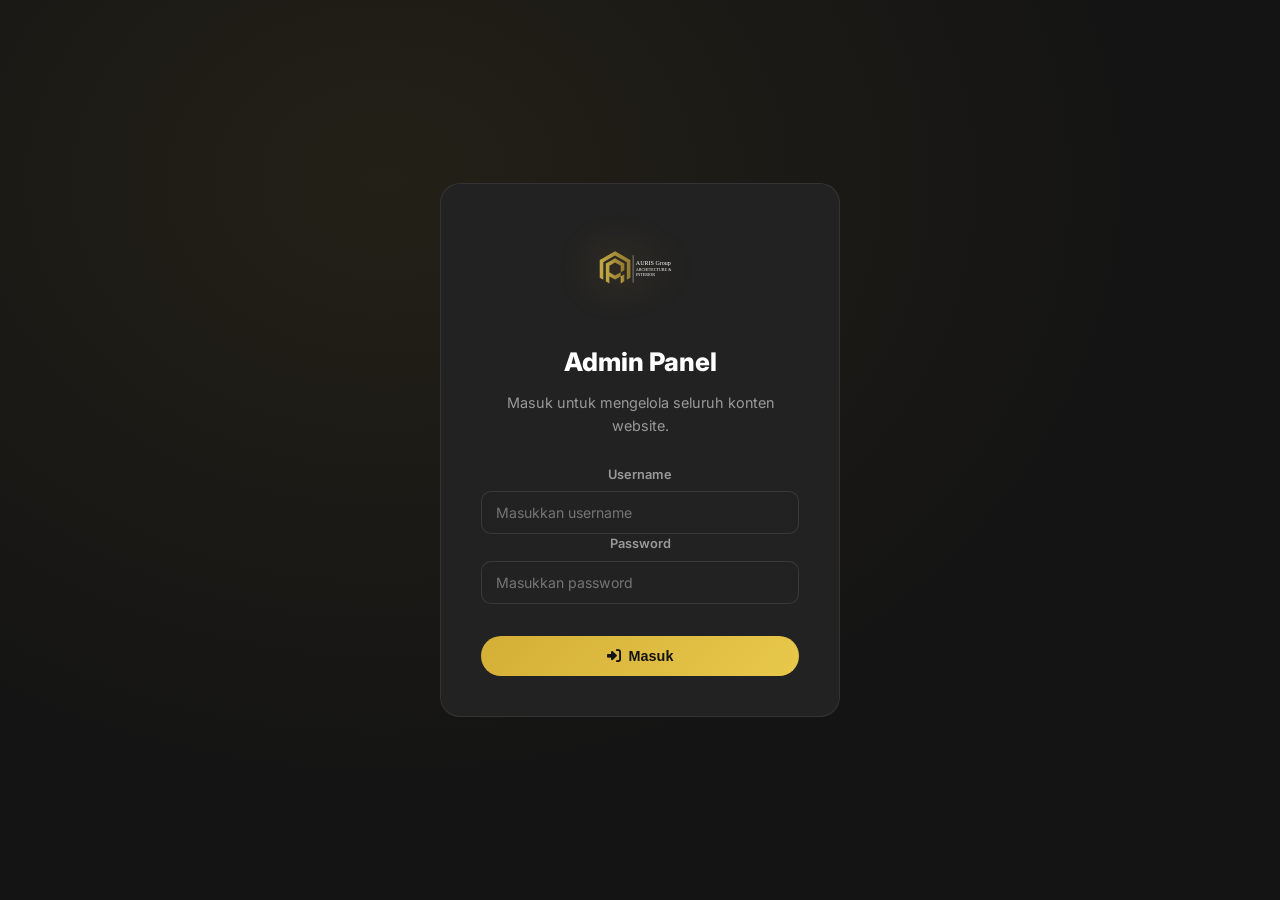
<file: admin/index.html>
<!DOCTYPE html>
<html lang="id">
<head>
    <meta charset="UTF-8">
    <meta name="viewport" content="width=device-width, initial-scale=1.0">
    <title>Admin Panel — AURIS Group</title>
    <link rel="preconnect" href="https://fonts.googleapis.com">
    <link rel="preconnect" href="https://fonts.gstatic.com" crossorigin>
    <link href="https://fonts.googleapis.com/css2?family=Inter:wght@300;400;500;600;700;800&display=swap" rel="stylesheet">
    <link rel="stylesheet" href="https://cdnjs.cloudflare.com/ajax/libs/font-awesome/6.5.0/css/all.min.css">
    <link rel="stylesheet" href="admin.css">
</head>
<body>
    <!-- LOGIN -->
    <div id="loginScreen" class="login-screen">
        <div class="login-card">
            <img src="../logo.svg" alt="AURIS Group" class="login-logo">
            <h1>Admin Panel</h1>
            <p>Masuk untuk mengelola seluruh konten website.</p>
            <form id="loginForm">
                <div class="form-group">
                    <label for="userInput">Username</label>
                    <input type="text" id="userInput" placeholder="Masukkan username" autocomplete="username">
                </div>
                <div class="form-group">
                    <label for="passInput">Password</label>
                    <input type="password" id="passInput" placeholder="Masukkan password" autocomplete="current-password">
                </div>
                <p id="loginError" class="login-error"></p>
                <button type="submit" class="btn-primary btn-full">
                    <i class="fas fa-right-to-bracket"></i>
                    <span>Masuk</span>
                </button>
            </form>
        </div>
    </div>

    <!-- DASHBOARD -->
    <div id="dashboard" class="dashboard hidden">
        <aside class="sidebar">
            <div class="sidebar-brand">
                <img src="../logo.svg" alt="AURIS Group">
                <span>Admin Panel</span>
            </div>
            <nav id="sidebarNav" class="sidebar-nav"></nav>
            <div class="sidebar-footer">
                <a href="../index.html" target="_blank" class="side-footer-link">
                    <i class="fas fa-eye"></i><span>Lihat Situs</span>
                </a>
                <button id="logoutBtn" class="side-footer-link">
                    <i class="fas fa-arrow-right-from-bracket"></i><span>Keluar</span>
                </button>
            </div>
        </aside>

        <main class="main">
            <header class="topbar">
                <h1 id="sectionTitle">Dashboard</h1>
                <div class="topbar-actions">
                    <span id="saveStatus" class="save-status">Tersimpan</span>
                    <button type="button" class="btn-primary btn-sm" id="publishBtn" title="Kirim data.json ke GitHub (auto-deploy)">
                        <i class="fas fa-cloud-arrow-up"></i><span>Publish ke Website</span>
                    </button>
                    <a href="../index.html" target="_blank" class="btn-outline btn-sm">
                        <i class="fas fa-eye"></i><span>Preview Situs</span>
                    </a>
                </div>
            </header>
            <div id="contentArea" class="content-area"></div>
        </main>
    </div>

    <!-- Datalist saran ikon Font Awesome -->
    <datalist id="iconList">
        <option value="fas fa-building"></option>
        <option value="fas fa-couch"></option>
        <option value="fas fa-bolt"></option>
        <option value="fas fa-water"></option>
        <option value="fas fa-calendar-star"></option>
        <option value="fas fa-drafting-compass"></option>
        <option value="fas fa-hard-hat"></option>
        <option value="fas fa-home"></option>
        <option value="fas fa-briefcase"></option>
        <option value="fas fa-laptop-house"></option>
        <option value="fas fa-mug-hot"></option>
        <option value="fas fa-coffee"></option>
        <option value="fas fa-tree"></option>
        <option value="fas fa-project-diagram"></option>
        <option value="fas fa-handshake"></option>
        <option value="fas fa-user-tie"></option>
        <option value="fas fa-map-marker-alt"></option>
        <option value="fas fa-envelope"></option>
        <option value="fas fa-clock"></option>
        <option value="fas fa-phone"></option>
        <option value="fas fa-phone-alt"></option>
        <option value="fas fa-star"></option>
        <option value="fas fa-check-circle"></option>
        <option value="fas fa-users"></option>
        <option value="fas fa-tools"></option>
        <option value="fab fa-whatsapp"></option>
        <option value="fab fa-instagram"></option>
        <option value="fab fa-facebook-f"></option>
        <option value="fab fa-tiktok"></option>
        <option value="fab fa-youtube"></option>
    </datalist>
    <datalist id="anchorList">
        <option value="#home"></option>
        <option value="#about"></option>
        <option value="#services"></option>
        <option value="#projects"></option>
        <option value="#testimonials"></option>
        <option value="#contact"></option>
        <option value="#"></option>
    </datalist>

    <script src="../data.js"></script>
    <script src="admin.js"></script>
</body>
</html>
</file>
<file: admin/admin.css>
/* ===== ADMIN BASE ===== */
*, *::before, *::after {
    margin: 0;
    padding: 0;
    box-sizing: border-box;
}

:root {
    --primary: #D4AF37;
    --primary-dark: #b8962e;
    --dark: #141414;
    --dark-2: #1a1a1a;
    --dark-3: #222222;
    --dark-4: #2e2e2e;
    --gray: #6b6b6b;
    --gray-light: #9a9a9a;
    --white: #ffffff;
    --danger: #e05252;
    --green: #25D366;
    --radius: 12px;
    --transition: all 0.25s cubic-bezier(0.4, 0, 0.2, 1);
}

body {
    font-family: 'Inter', -apple-system, BlinkMacSystemFont, sans-serif;
    background: var(--dark);
    color: var(--white);
    line-height: 1.6;
    min-height: 100vh;
}

.hidden { display: none !important; }

button { cursor: pointer; }

a { text-decoration: none; color: inherit; }

/* ===== LOGIN ===== */
.login-screen {
    position: fixed;
    inset: 0;
    display: flex;
    align-items: center;
    justify-content: center;
    background:
        radial-gradient(ellipse at 30% 20%, rgba(212, 175, 55, 0.08) 0%, transparent 60%),
        var(--dark);
    z-index: 1000;
    padding: 20px;
}

.login-card {
    width: 100%;
    max-width: 400px;
    background: var(--dark-3);
    border: 1px solid rgba(255, 255, 255, 0.08);
    border-radius: 20px;
    padding: 40px;
    text-align: center;
}

.login-logo {
    height: 90px;
    width: auto;
    margin-bottom: 20px;
    filter: drop-shadow(0 0 20px rgba(212, 175, 55, 0.35));
}

.login-card h1 {
    font-size: 1.6rem;
    font-weight: 800;
    margin-bottom: 8px;
}

.login-card > p {
    color: var(--gray-light);
    font-size: 0.9rem;
    margin-bottom: 28px;
}

.login-error {
    color: var(--danger);
    font-size: 0.85rem;
    min-height: 20px;
    margin-bottom: 12px;
}

/* ===== BUTTONS ===== */
.btn-primary {
    display: inline-flex;
    align-items: center;
    justify-content: center;
    gap: 8px;
    padding: 12px 24px;
    background: linear-gradient(135deg, var(--primary) 0%, #e8c84a 100%);
    color: var(--dark);
    font-weight: 700;
    font-size: 0.9rem;
    border-radius: 50px;
    border: none;
    transition: var(--transition);
}

.btn-primary:hover {
    transform: translateY(-2px);
    box-shadow: 0 8px 25px rgba(212, 175, 55, 0.35);
}

.btn-outline {
    display: inline-flex;
    align-items: center;
    justify-content: center;
    gap: 8px;
    padding: 10px 20px;
    border: 1px solid rgba(255, 255, 255, 0.2);
    color: var(--white);
    background: transparent;
    font-weight: 600;
    font-size: 0.85rem;
    border-radius: 50px;
    transition: var(--transition);
}

.btn-outline:hover {
    border-color: var(--primary);
    color: var(--primary);
}

.btn-danger {
    display: inline-flex;
    align-items: center;
    justify-content: center;
    gap: 8px;
    padding: 10px 20px;
    background: rgba(224, 82, 82, 0.12);
    border: 1px solid rgba(224, 82, 82, 0.4);
    color: var(--danger);
    font-weight: 600;
    font-size: 0.85rem;
    border-radius: 50px;
    transition: var(--transition);
}

.btn-danger:hover {
    background: var(--danger);
    color: var(--white);
}

.btn-sm {
    padding: 8px 16px;
    font-size: 0.8rem;
}

.btn-full {
    width: 100%;
}

.btn-add {
    display: inline-flex;
    align-items: center;
    gap: 8px;
    padding: 10px 20px;
    background: var(--primary);
    color: var(--dark);
    font-weight: 700;
    font-size: 0.85rem;
    border: none;
    border-radius: 50px;
    transition: var(--transition);
}

.btn-add:hover {
    background: var(--primary-dark);
    transform: translateY(-2px);
}

/* ===== DASHBOARD LAYOUT ===== */
.dashboard {
    display: flex;
    min-height: 100vh;
}

.sidebar {
    width: 250px;
    min-width: 250px;
    background: var(--dark-2);
    border-right: 1px solid rgba(255, 255, 255, 0.06);
    display: flex;
    flex-direction: column;
    position: sticky;
    top: 0;
    height: 100vh;
    overflow-y: auto;
}

.sidebar-brand {
    display: flex;
    align-items: center;
    gap: 12px;
    padding: 20px;
    border-bottom: 1px solid rgba(255, 255, 255, 0.06);
}

.sidebar-brand img {
    height: 42px;
    width: auto;
}

.sidebar-brand span {
    font-weight: 800;
    font-size: 1rem;
    letter-spacing: 0.5px;
}

.sidebar-nav {
    flex: 1;
    padding: 16px 12px;
    display: flex;
    flex-direction: column;
    gap: 4px;
    overflow-y: auto;
}

.side-link {
    display: flex;
    align-items: center;
    gap: 12px;
    width: 100%;
    padding: 12px 16px;
    background: transparent;
    border: none;
    border-radius: 10px;
    color: var(--gray-light);
    font-family: 'Inter', sans-serif;
    font-size: 0.88rem;
    font-weight: 500;
    text-align: left;
    transition: var(--transition);
}

.side-link i {
    width: 18px;
    text-align: center;
    font-size: 0.95rem;
}

.side-link:hover {
    background: var(--dark-3);
    color: var(--white);
}

.side-link.active {
    background: rgba(212, 175, 55, 0.12);
    color: var(--primary);
}

.sidebar-footer {
    padding: 16px 12px;
    border-top: 1px solid rgba(255, 255, 255, 0.06);
    display: flex;
    flex-direction: column;
    gap: 4px;
}

.side-footer-link {
    display: flex;
    align-items: center;
    gap: 12px;
    width: 100%;
    padding: 10px 16px;
    background: transparent;
    border: none;
    border-radius: 10px;
    color: var(--gray-light);
    font-family: 'Inter', sans-serif;
    font-size: 0.85rem;
    font-weight: 500;
    text-align: left;
    transition: var(--transition);
}

.side-footer-link:hover {
    background: var(--dark-3);
    color: var(--primary);
}

.main {
    flex: 1;
    min-width: 0;
    display: flex;
    flex-direction: column;
}

.topbar {
    display: flex;
    align-items: center;
    justify-content: space-between;
    gap: 16px;
    padding: 18px 32px;
    background: rgba(20, 20, 20, 0.92);
    backdrop-filter: blur(10px);
    border-bottom: 1px solid rgba(255, 255, 255, 0.06);
    position: sticky;
    top: 0;
    z-index: 10;
}

.topbar h1 {
    font-size: 1.3rem;
    font-weight: 800;
}

.topbar-actions {
    display: flex;
    align-items: center;
    gap: 14px;
}

.save-status {
    font-size: 0.8rem;
    color: var(--green);
    display: inline-flex;
    align-items: center;
    gap: 6px;
}

.save-status.flash {
    animation: status-flash 0.8s ease;
}

@keyframes status-flash {
    0% { transform: scale(1.25); opacity: 0.6; }
    100% { transform: scale(1); opacity: 1; }
}

.content-area {
    padding: 32px;
    max-width: 1100px;
    width: 100%;
    margin: 0 auto;
}

/* ===== CARDS ===== */
.card {
    background: var(--dark-2);
    border: 1px solid rgba(255, 255, 255, 0.06);
    border-radius: 16px;
    padding: 28px;
    margin-bottom: 24px;
}

.card-head {
    display: flex;
    align-items: center;
    justify-content: space-between;
    gap: 16px;
    margin-bottom: 20px;
    flex-wrap: wrap;
}

.card-title {
    font-size: 1.05rem;
    font-weight: 700;
    display: flex;
    align-items: center;
    gap: 10px;
}

.card-title i {
    color: var(--primary);
}

.count-badge {
    background: rgba(212, 175, 55, 0.15);
    color: var(--primary);
    font-size: 0.75rem;
    font-weight: 700;
    padding: 2px 10px;
    border-radius: 50px;
}

.card-note {
    color: var(--gray);
    font-size: 0.85rem;
    margin-bottom: 16px;
}

.card-note code {
    background: var(--dark-4);
    padding: 2px 6px;
    border-radius: 4px;
    color: var(--primary);
}

.empty-msg {
    color: var(--gray);
    font-size: 0.88rem;
    font-style: italic;
    text-align: center;
    padding: 20px 0;
}

/* ===== FORMS ===== */
.fields-grid {
    display: grid;
    grid-template-columns: repeat(2, 1fr);
    gap: 18px;
}

.form-group {
    display: flex;
    flex-direction: column;
    gap: 6px;
}

.form-group.full {
    grid-column: 1 / -1;
}

.form-group label {
    font-size: 0.8rem;
    font-weight: 600;
    color: var(--gray-light);
}

.form-group input,
.form-group select,
.form-group textarea {
    width: 100%;
    padding: 12px 14px;
    background: var(--dark-3);
    border: 1px solid rgba(255, 255, 255, 0.1);
    border-radius: 10px;
    color: var(--white);
    font-size: 0.88rem;
    font-family: 'Inter', sans-serif;
    transition: var(--transition);
    outline: none;
}

.form-group input:focus,
.form-group select:focus,
.form-group textarea:focus {
    border-color: var(--primary);
    box-shadow: 0 0 0 3px rgba(212, 175, 55, 0.12);
}

.form-group textarea {
    resize: vertical;
    min-height: 90px;
}

.form-group select {
    appearance: none;
    background-image: url("data:image/svg+xml,%3Csvg xmlns='http://www.w3.org/2000/svg' width='12' height='12' viewBox='0 0 12 12'%3E%3Cpath fill='%239a9a9a' d='M6 8L1 3h10z'/%3E%3C/svg%3E");
    background-repeat: no-repeat;
    background-position: right 14px center;
    padding-right: 36px;
}

.field-help {
    font-size: 0.75rem;
    color: var(--gray);
}

.icon-input {
    display: flex;
    align-items: center;
    gap: 10px;
}

.icon-input input {
    flex: 1;
}

.icon-preview {
    width: 42px;
    height: 42px;
    min-width: 42px;
    background: var(--dark-4);
    border: 1px solid rgba(255, 255, 255, 0.1);
    border-radius: 10px;
    display: flex;
    align-items: center;
    justify-content: center;
    color: var(--primary);
    font-size: 1.1rem;
}

/* ===== IMAGE INPUT ===== */
.image-input {
    display: flex;
    flex-direction: column;
    gap: 10px;
}

.image-preview-box {
    width: 100%;
    height: 190px;
    background: var(--dark-3);
    border: 2px dashed rgba(255, 255, 255, 0.15);
    border-radius: 12px;
    display: flex;
    align-items: center;
    justify-content: center;
    overflow: hidden;
}

.image-preview-box img {
    width: 100%;
    height: 100%;
    object-fit: cover;
    display: block;
}

.image-preview-empty {
    color: var(--gray);
    font-size: 0.85rem;
    display: flex;
    flex-direction: column;
    align-items: center;
    gap: 8px;
}

.image-preview-empty i {
    font-size: 1.8rem;
    opacity: 0.5;
}

.image-input-actions {
    display: flex;
    align-items: center;
    gap: 10px;
    flex-wrap: wrap;
}

.gallery-input {
    display: flex;
    flex-direction: column;
    gap: 10px;
}

.gallery-preview-grid {
    display: grid;
    grid-template-columns: repeat(auto-fill, minmax(110px, 1fr));
    gap: 10px;
}

.gallery-preview-item {
    position: relative;
    aspect-ratio: 1/1;
    border-radius: 10px;
    overflow: hidden;
    background: var(--dark-3);
    border: 1px solid rgba(255, 255, 255, 0.1);
}

.gallery-preview-item img {
    width: 100%;
    height: 100%;
    object-fit: cover;
    display: block;
}

.gallery-remove-btn {
    position: absolute;
    top: 6px;
    right: 6px;
    width: 26px;
    height: 26px;
    border: none;
    border-radius: 50%;
    background: rgba(0, 0, 0, 0.6);
    color: #fff;
    font-size: 0.75rem;
    cursor: pointer;
    display: flex;
    align-items: center;
    justify-content: center;
    transition: all 0.2s ease;
}

.gallery-remove-btn:hover {
    background: #e53e3e;
}

/* ===== LIST ITEMS ===== */
.list-item {
    background: var(--dark-3);
    border: 1px solid rgba(255, 255, 255, 0.06);
    border-radius: 12px;
    padding: 18px;
    margin-bottom: 14px;
}

.list-item-head {
    display: flex;
    align-items: center;
    justify-content: space-between;
    gap: 12px;
    margin-bottom: 14px;
}

.list-item-title {
    font-size: 0.85rem;
    font-weight: 700;
    color: var(--primary);
    letter-spacing: 0.5px;
    text-transform: uppercase;
}

/* ===== SETTINGS ===== */
.settings-actions {
    display: flex;
    align-items: center;
    gap: 12px;
    flex-wrap: wrap;
    margin-bottom: 16px;
}

.settings-actions label {
    cursor: pointer;
}

.inline-msg {
    font-size: 0.85rem;
    color: var(--green);
    margin-left: 12px;
}

.inline-msg.error {
    color: var(--danger);
}

/* ===== RESPONSIVE ===== */
@media (max-width: 900px) {
    .dashboard {
        flex-direction: column;
    }

    .sidebar {
        width: 100%;
        min-width: 0;
        height: auto;
        position: sticky;
        flex-direction: row;
        align-items: center;
        flex-wrap: wrap;
        gap: 8px;
        padding: 10px 16px;
        z-index: 20;
    }

    .sidebar-brand {
        padding: 0;
        border-bottom: none;
    }

    .sidebar-brand span { display: none; }

    .sidebar-brand img { height: 34px; }

    .sidebar-nav {
        flex-direction: row;
        padding: 0;
        overflow-x: auto;
        gap: 4px;
    }

    .side-link {
        width: auto;
        padding: 8px 12px;
        white-space: nowrap;
    }

    .sidebar-footer {
        flex-direction: row;
        padding: 0;
        border-top: none;
    }

    .side-footer-link {
        width: auto;
        padding: 8px 12px;
    }

    .content-area {
        padding: 20px 16px;
    }

    .topbar {
        padding: 14px 16px;
    }

    .fields-grid {
        grid-template-columns: 1fr;
    }

    .form-group.full {
        grid-column: auto;
    }
}
</file>
